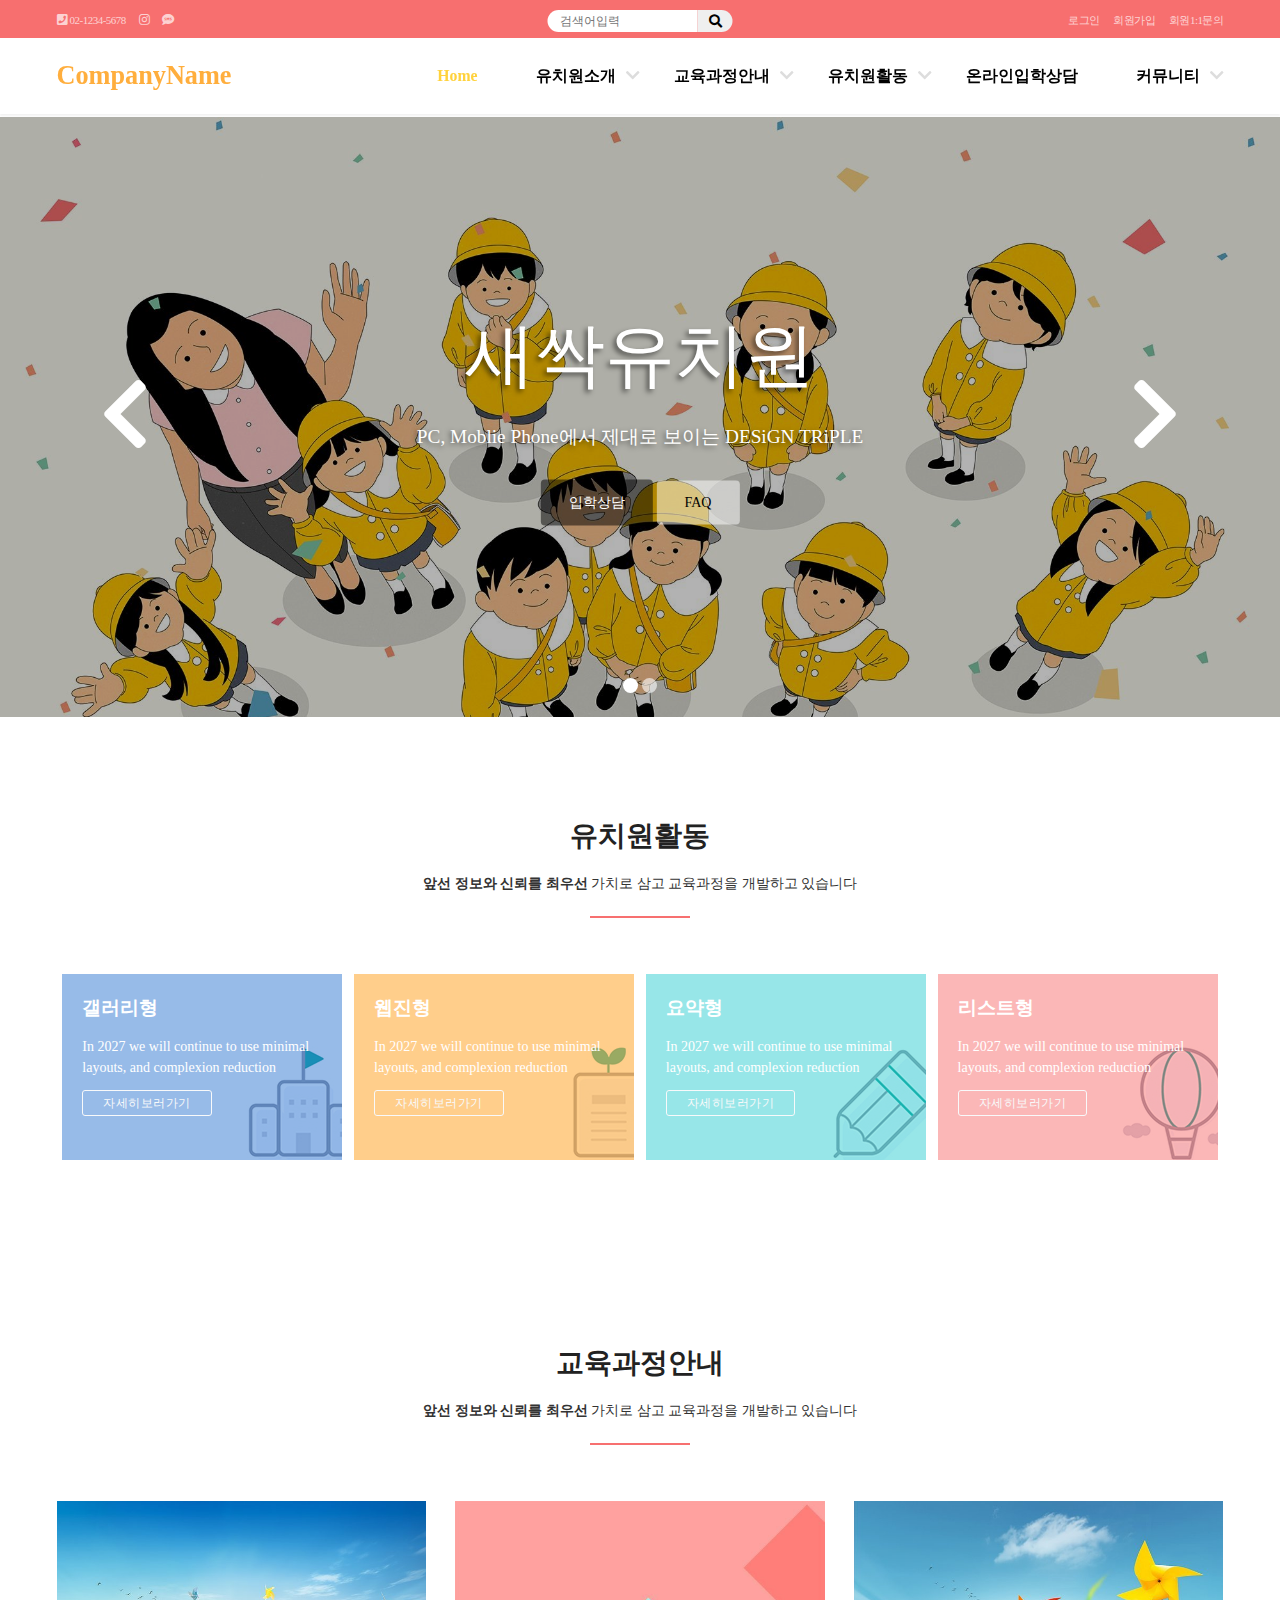
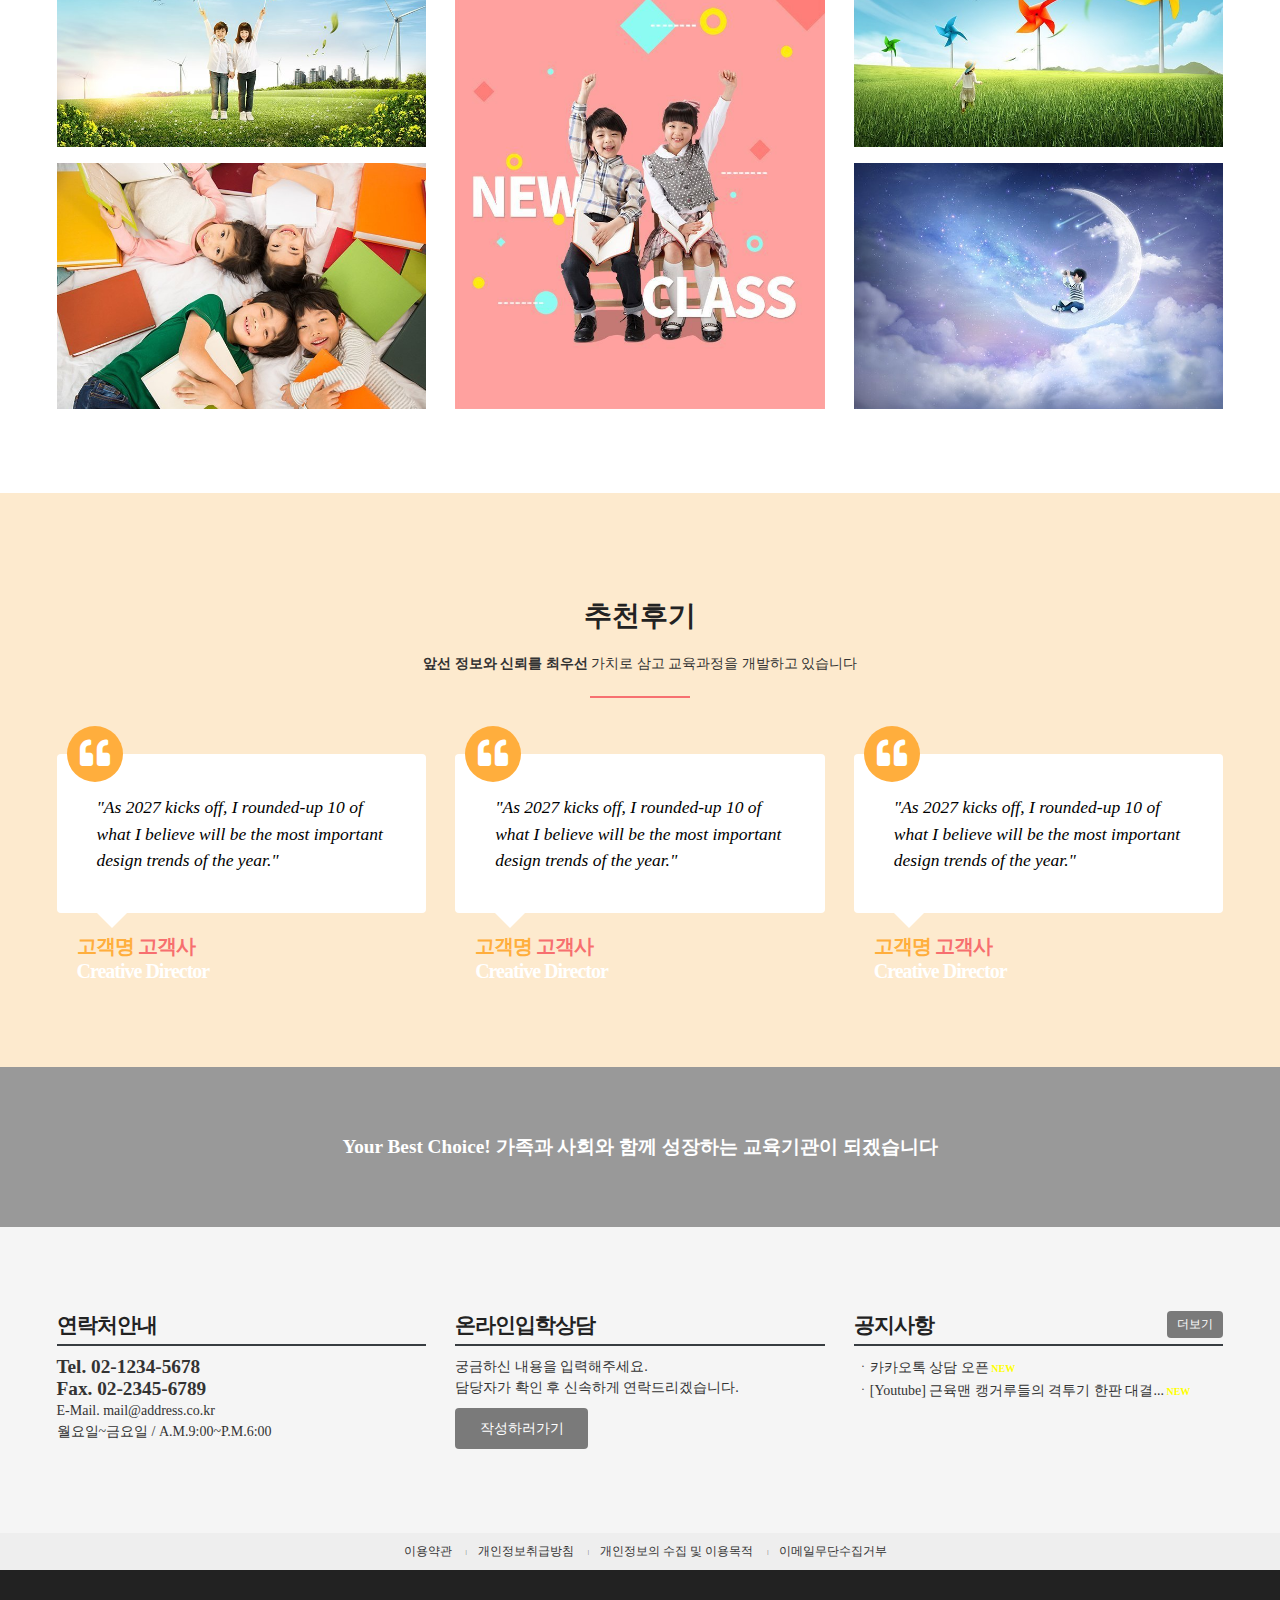
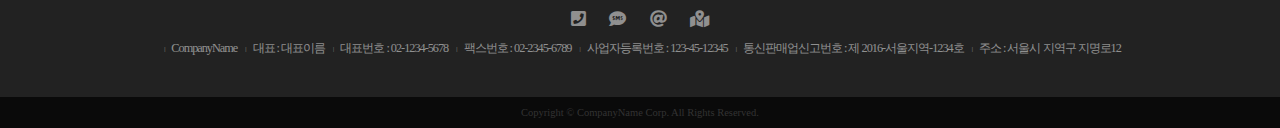
<file: index.html>
<!DOCTYPE html>
<html lang="ko">
<head>
    <meta charset="UTF-8">
    <meta name="viewport" content="width=device-width, initial-scale=1.0, maximum-scale=2.0">
    <title>새싹유치원</title>
    <link rel="stylesheet" href="css/index.css">
    <link rel="stylesheet" href="https://use.fontawesome.com/releases/v5.7.0/css/all.css">
    <!--[if lt IE 9]>
        <script src="https://oss.maxcdn.com/libs/html5shiv/3.7.0/html5shiv.js"></script>
    <![endif]-->
</head>
<body>
    
    <div class="skip">
        <a href="#section">본문 바로가기</a>
    </div>

    <header id="header">
        <div class="topmenu">
            <div class="row">
                <div class="sns">
                    <a href="#"><i class="fas fa-phone-square"></i> <span>02-1234-5678</span></a>
                    <a href="#"><i class="fab fa-instagram"></i>
                        <span class="blind">인스타그램</span>
                    </a>
                    <a href="#"><i class="fas fa-sms"></i>
                        <span class="blind">문자전송</span>
                    </a>
                </div>
                <div class="search_box">
                    <form action="#" method="post">
                        <fieldset>
                            <legend>검색</legend>
                            <input type="text" placeholder="검색어입력"><button type="submit"><i class="fas fa-search"></i></button>
                        </fieldset>
                    </form>
                </div>
                <div class="login">
                    <a href="login.html">로그인</a>
                    <a href="join.html">회원가입</a>
                    <a href="#">회원1:1문의</a>
                </div>
            </div>
        </div>
        <div class="logoNav row">
            <h1>
                <a href="index.html">CompanyName</a>
            </h1>
            <div class="open_nav">
                <span class="blind">메뉴열기</span>
                <i class="fas fa-bars"></i>
            </div>
            <nav class="nav">
                <ul class="depth1 cf">
                    <li><a href="#">Home</a></li>
                    <li><a href="#">유치원소개</a>
                        <ul class="depth2">
                            <li><a href="#">원장인사말1</a></li>
                            <li><a href="#">원장인사말2</a></li>
                            <li><a href="#">연혁</a></li>
                            <li><a href="#">비전</a></li>
                            <li><a href="#">경영이념</a></li>
                            <li><a href="#">위치안내1</a></li>
                            <li><a href="#">위치안내2</a></li>
                        </ul>
                    </li>
                    <li><a href="#">교육과정안내</a>
                        <ul class="depth2">
                            <li><a href="#">주요과정1</a></li>
                            <li><a href="#">주요과정2</a></li>
                            <li><a href="#">주요과정3</a></li>
                            <li><a href="#">주요과정4</a></li>
                            <li><a href="#">주요거래처</a></li>
                        </ul>
                    </li>
                    <li><a href="#">유치원활동</a>
                        <ul class="depth2">
                            <li><a href="#">갤러리형</a></li>
                            <li><a href="#">웹진형</a></li>
                            <li><a href="#">요약형</a></li>
                            <li><a href="#">리스트형</a></li>
                        </ul>
                    </li>
                    <li><a href="#">온라인입학상담</a></li>
                    <li><a href="#">커뮤니티</a>
                        <ul class="depth2">
                            <li><a href="#">공지사항</a></li>
                            <li><a href="#">자료실</a></li>
                            <li><a href="#">FAQ</a></li>
                            <li><a href="#">자유게시판</a></li>
                        </ul>
                    </li>
                </ul>
            </nav>
            <div class="close_nav">
                <span class="blind">메뉴닫기</span>
                <i class="fas fa-times-circle"></i>
            </div>
        </div>
    </header>

    <section id="section">
        <article class="slideOuter">
            <div class="slideInner">
                <div>
                    <div class="text">
                        <p>새싹유치원</p>
                        <p>PC, Moblie Phone에서 제대로 보이는 DESiGN TRiPLE</p>
                        <p>
                            <a href="#">입학상담</a>
                            <a href="#">FAQ</a>
                        </p>
                    </div>
                </div>
                <div>
                    <div class="text">
                        <p>새싹유치원2</p>
                        <p>PC, Moblie Phone에서 제대로 보이는 DESiGN TRiPLE</p>
                        <p>
                            <a href="#">입학상담</a>
                            <a href="#">FAQ</a>
                        </p>
                    </div>
                </div>
            </div>
            <div class="arr prev"><i class="fas fa-chevron-left"></i></div>
            <div class="arr next"><i class="fas fa-chevron-right"></i></div>
            <div class="dotBox">
                <a href="#" class="active"><span class="blind">1</span></a>
                <a href="#"><span class="blind">2</span></a>
            </div>
        </article>
        <article class="act row">
            <div class="title">
                <h2>유치원활동</h2>
                <p><strong>앞선 정보와 신뢰를 최우선</strong> 가치로 삼고 교육과정을 개발하고 있습니다</p>
            </div>
            <ul class="cf">
                <li>
                    <div>
                        <h3>갤러리형</h3>
                        <p>In 2027 we will continue to use minimal layouts, and complexion reduction</p>
                        <a href="#">자세히보러가기</a>
                    </div>
                </li>
                <li>
                    <div>
                        <h3>웹진형</h3>
                        <p>In 2027 we will continue to use minimal layouts, and complexion reduction</p>
                        <a href="#">자세히보러가기</a>
                    </div>
                </li>
                <li>
                    <div>
                        <h3>요약형</h3>
                        <p>In 2027 we will continue to use minimal layouts, and complexion reduction</p>
                        <a href="#">자세히보러가기</a>
                    </div>
                </li>
                <li>
                    <div>
                        <h3>리스트형</h3>
                        <p>In 2027 we will continue to use minimal layouts, and complexion reduction</p>
                        <a href="#">자세히보러가기</a>
                    </div>
                </li>
            </ul>
        </article>
        <article class="curriInfo row">
            <div class="title">
                <h2>교육과정안내</h2>
                <p><strong>앞선 정보와 신뢰를 최우선</strong> 가치로 삼고 교육과정을 개발하고 있습니다</p>
            </div>
            <div class="curriBox cf">
                <div class="column">
                    <div>
                        <img src="images/main-product1.min.jpg" alt="">
                        <div class="overlay">
                            <div class="copy">
                                <h3>The Everything Store</h3>
                                <p>Jeff Bezos and the Age of Amazon</p>
                            </div>
                        </div>    
                    </div>
                    <div>
                        <img src="images/main-product2.min.jpg" alt="">
                        <div class="overlay">
                            <div class="copy">
                                <h3>The Self-Taught Programmer</h3>
                                <p>The Definitive Guide to Programming Professionally</p>
                              </div>
                        </div>
                    </div>
                </div>
                <div class="column">
                    <div>
                        <img src="images/main-product3.min.jpg" alt="">
                        <div class="overlay">
                            <div class="copy">
                                <h3>Expert Secrets</h3>
                                <p>The Underground Playbook for Finding Your Message, Building a Tribe, and Changing the World</p>
                            </div>
                        </div>
                    </div>
                </div>
                <div class="column">
                    <div>
                        <img src="images/main-product4.min.jpg" alt="">
                        <div class="overlay">
                            <div class="copy">
                                <h3>Python for Kids</h3>
                                <p>A Playful Introduction To Programming</p>
                            </div>
                        </div>
                    </div>
                    <div>
                        <img src="images/main-product5.min.jpg" alt="">
                        <div class="overlay">
                            <div class="copy">
                                <h3>Add a Device</h3>
                                <p>How to Add a Device to Your Amazon Account: Simple 1 Minute Steps with Screenshots (Register Kindle, Kindle Account, Add Device, Register Device)</p>
                            </div>
                        </div>
                    </div>
                </div>
            </div>    
        </article>
        <article class="review">
            <div class="row">
                <div class="title">
                    <h2>추천후기</h2>
                    <p><strong>앞선 정보와 신뢰를 최우선</strong> 가치로 삼고 교육과정을 개발하고 있습니다</p>
                </div>
                <ul class="cf">
                    <li>
                        <div>
                            <div class="quote"><i class="fas fa-quote-left"></i></div>
                            <blockquote class="blockQuote">
                                &quot;As 2027 kicks off, I rounded-up 10 of what I believe will be the most important design trends of the year.&quot;
                            </blockquote>
                            <div class="client">
                                <p>고객명 <a href="#">고객사</a></p>
                                <p>Creative Director</p>
                            </div>
                        </div>
                    </li>
                    <li>
                        <div>
                            <div class="quote"><i class="fas fa-quote-left"></i></div>
                            <blockquote class="blockQuote">
                                &quot;As 2027 kicks off, I rounded-up 10 of what I believe will be the most important design trends of the year.&quot;
                            </blockquote>
                            <div class="client">
                                <p>고객명 <a href="#">고객사</a></p>
                                <p>Creative Director</p>
                            </div>
                        </div>
                    </li>
                    <li>
                        <div>
                            <div class="quote"><i class="fas fa-quote-left"></i></div>
                            <blockquote class="blockQuote">
                                &quot;As 2027 kicks off, I rounded-up 10 of what I believe will be the most important design trends of the year.&quot;
                            </blockquote>
                            <div class="client">
                                <p>고객명 <a href="#">고객사</a></p>
                                <p>Creative Director</p>
                            </div>
                        </div>
                    </li>
                </ul>
            </div>
        </article>
        <article class="bestChoice">
            <div class="overlay">
                <div class="row">
                    Your Best Choice! 가족과 사회와 함께 성장하는 교육기관이 되겠습니다
                </div>
            </div>
        </article>
        <article class="csNnotice">
            <div class="row cf">
                <div>
                    <h2>연락처안내</h2>
                    <div class="cscenter">
                        <p>Tel. <a href="tel:02-1234-5678">02-1234-5678</a></p>
                        <p>Fax. 02-2345-6789</p>
                        <p>E-Mail. <a href="mailto:mail@address.co.kr">mail@address.co.kr</a></p>
                        <p>월요일~금요일 / A.M.9:00~P.M.6:00</p>
                    </div>
                </div>
                <div>
                    <h2>온라인입학상담</h2>
                    <div class="consult">
                        궁금하신 내용을 입력해주세요.<br>
                        담당자가 확인 후 신속하게 연락드리겠습니다.
                        <a href="#">작성하러가기</a>
                    </div>
                </div>
                <div>
                    <h2>공지사항</h2>
                    <ul class="notice">
                        <li><a href="#">카카오톡 상담 오픈</a></li>
                        <li><a href="#">[Youtube] 근육맨 캥거루들의 격투기 한판 대결...</a></li>
                    </ul>
                    <a href="#" class="more">더보기</a>
                </div>
            </div>
        </article>       
    </section>

    <footer id="footer">
        <div class="footerMenu">
            <div class="row">
                <a href="#">이용약관</a>
                <a href="#">개인정보취급방침</a>
                <a href="#">개인정보의 수집 및 이용목적</a>
                <a href="#">이메일무단수집거부</a>
            </div>
        </div>  
        <div class="comInfo">
            <div class="row">
                <div class="sns">
                    <a href="tel:02-123-1234">
                        <i class="fas fa-phone-square"></i>
                        <span class="blind">콜센터</span>
                    </a>
                    <a href="#">
                        <i class="fas fa-sms"></i>
                        <span class="blind">문자전송</span>
                    </a>
                    <a href="#">
                        <i class="fas fa-at"></i>
                        <span class="blind">이메일</span>
                    </a>
                    <a href="https://goo.gl/maps/Z6xAxNSN1SmDutcM6" target="_blank">
                        <i class="fas fa-map-marked-alt"></i>
                        <span class="blind">찾아오시는길</span>
                    </a>
                </div>
                <div class="info">
                    <span>CompanyName</span>
                    <span>대표 : 대표이름</span>
                    <span>대표번호 : 02-1234-5678</span>
                    <span>팩스번호 : 02-2345-6789</span>
                    <span>사업자등록번호 : 123-45-12345</span>
                    <span>통신판매업신고번호 : 제 2016-서울지역-1234호</span>
                    <span>주소 : 서울시 지역구 지명로12</span>
                </div>
            </div>
        </div>
        <div class="copyright">
            <div class="row">
                Copyright &copy; CompanyName Corp. All Rights Reserved.
            </div>
        </div>
    </footer>

</body>
</html>
</file>
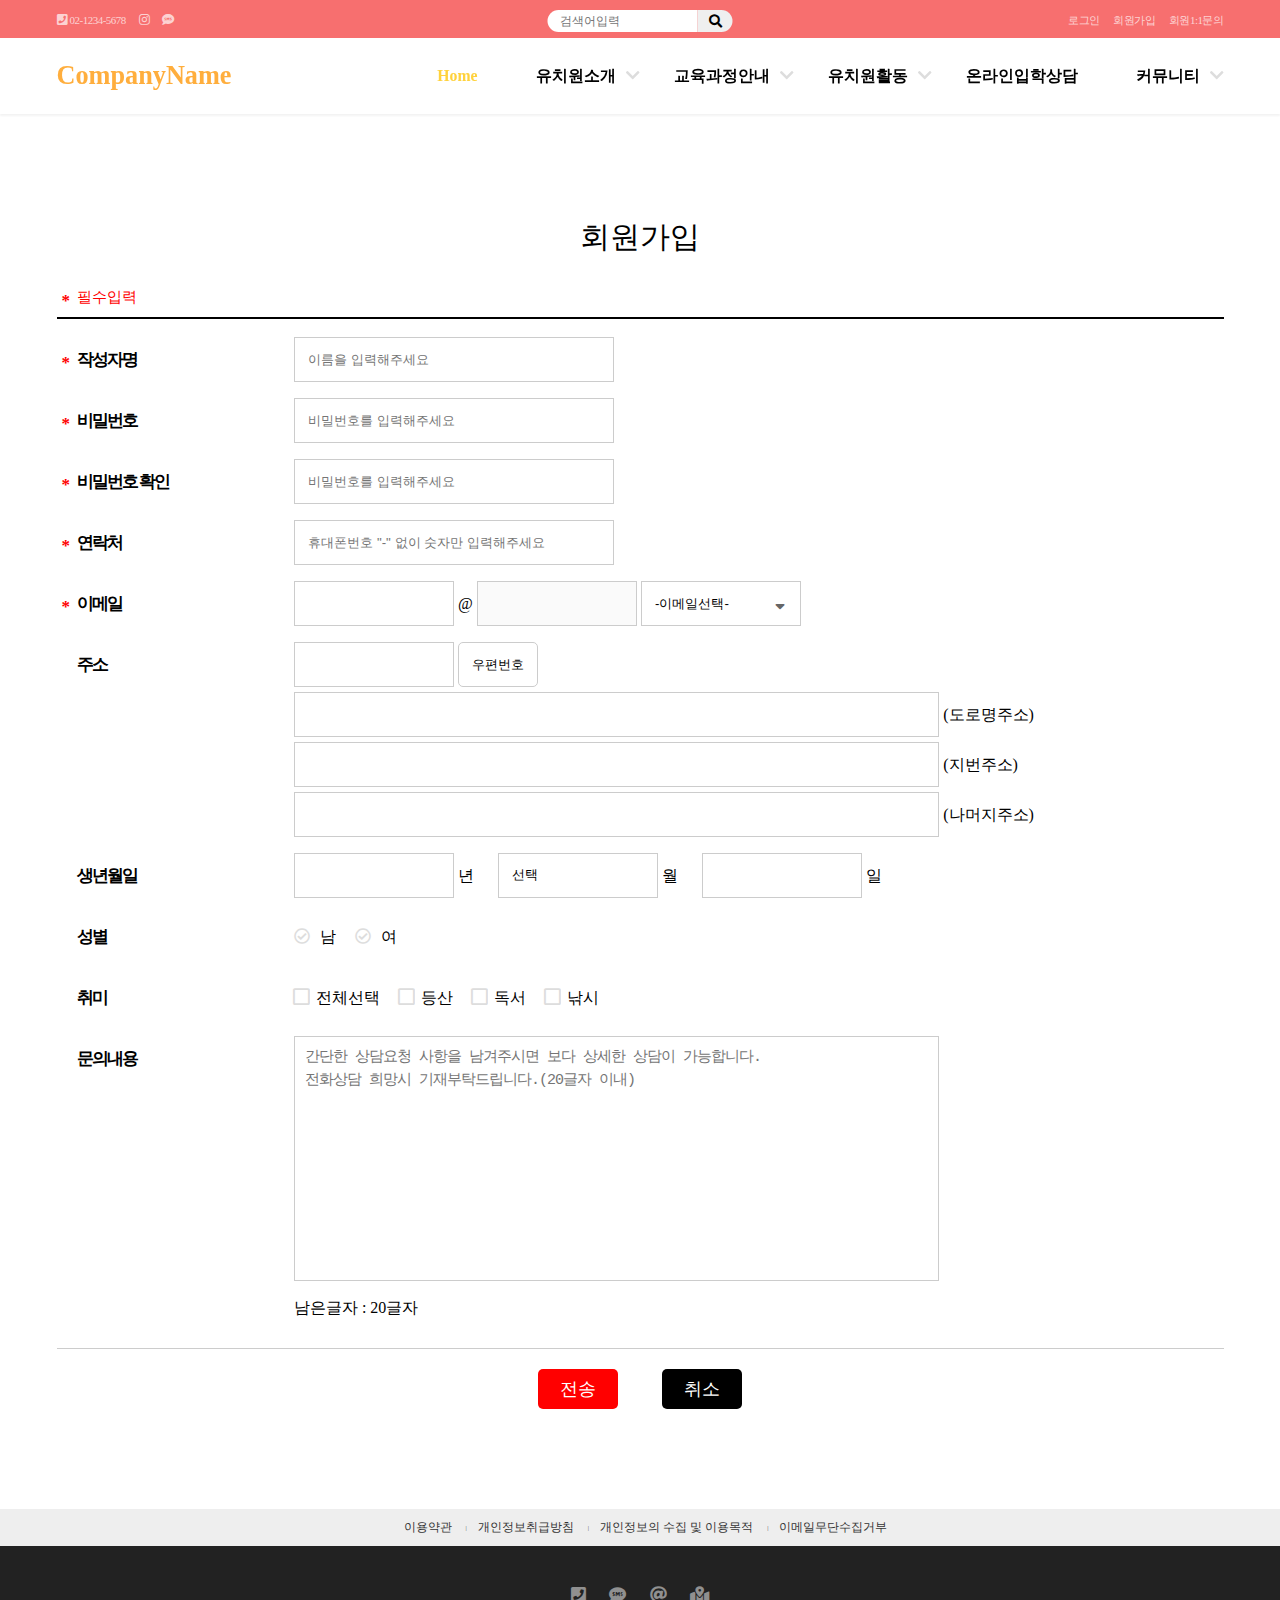
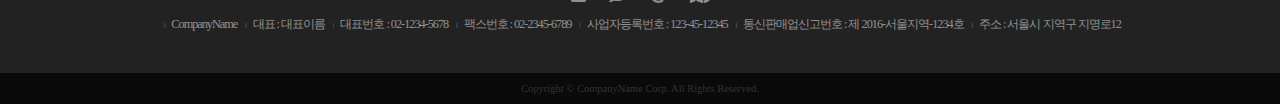
<file: join.html>
<!DOCTYPE html>
<html lang="ko">
<head>
    <meta charset="UTF-8">
    <meta name="viewport" content="width=device-width, initial-scale=1.0">
    <title>회원가입 - 새싹유치원</title>
    <link rel="stylesheet" href="css/join.css">
    <link rel="stylesheet" href="https://use.fontawesome.com/releases/v5.7.0/css/all.css">
    <!--[if lt IE 9]>
        <script src="https://oss.maxcdn.com/libs/html5shiv/3.7.0/html5shiv.js"></script>
    <![endif]-->
</head>
<body>
    
    <div class="skip">
        <a href="#section">본문 바로가기</a>
    </div>

    <header id="header">
        <div class="topmenu">
            <div class="row">
                <div class="sns">
                    <a href="#"><i class="fas fa-phone-square"></i> <span>02-1234-5678</span></a>
                    <a href="#"><i class="fab fa-instagram"></i>
                        <span class="blind">인스타그램</span>
                    </a>
                    <a href="#"><i class="fas fa-sms"></i>
                        <span class="blind">문자전송</span>
                    </a>
                </div>
                <div class="search_box">
                    <form action="#" method="post">
                        <fieldset>
                            <legend>검색</legend>
                            <input type="text" placeholder="검색어입력"><button type="submit"><i class="fas fa-search"></i></button>
                        </fieldset>
                    </form>
                </div>
                <div class="login">
                    <a href="login.html">로그인</a>
                    <a href="join.html">회원가입</a>
                    <a href="#">회원1:1문의</a>
                </div>
            </div>
        </div>
        <div class="logoNav row">
            <h1>
                <a href="index.html">CompanyName</a>
            </h1>
            <div class="open_nav">
                <span class="blind">메뉴열기</span>
                <i class="fas fa-bars"></i>
            </div>
            <nav class="nav">
                <ul class="depth1 cf">
                    <li><a href="#">Home</a></li>
                    <li><a href="#">유치원소개</a>
                        <ul class="depth2">
                            <li><a href="#">원장인사말1</a></li>
                            <li><a href="#">원장인사말2</a></li>
                            <li><a href="#">연혁</a></li>
                            <li><a href="#">비전</a></li>
                            <li><a href="#">경영이념</a></li>
                            <li><a href="#">위치안내1</a></li>
                            <li><a href="#">위치안내2</a></li>
                        </ul>
                    </li>
                    <li><a href="#">교육과정안내</a>
                        <ul class="depth2">
                            <li><a href="#">주요과정1</a></li>
                            <li><a href="#">주요과정2</a></li>
                            <li><a href="#">주요과정3</a></li>
                            <li><a href="#">주요과정4</a></li>
                            <li><a href="#">주요거래처</a></li>
                        </ul>
                    </li>
                    <li><a href="#">유치원활동</a>
                        <ul class="depth2">
                            <li><a href="#">갤러리형</a></li>
                            <li><a href="#">웹진형</a></li>
                            <li><a href="#">요약형</a></li>
                            <li><a href="#">리스트형</a></li>
                        </ul>
                    </li>
                    <li><a href="#">온라인입학상담</a></li>
                    <li><a href="#">커뮤니티</a>
                        <ul class="depth2">
                            <li><a href="#">공지사항</a></li>
                            <li><a href="#">자료실</a></li>
                            <li><a href="#">FAQ</a></li>
                            <li><a href="#">자유게시판</a></li>
                        </ul>
                    </li>
                </ul>
            </nav>
            <div class="close_nav">
                <span class="blind">메뉴닫기</span>
                <i class="fas fa-times-circle"></i>
            </div>
        </div>
    </header>

    <section id="join_page">
        <div class="join_box row">
            <h2>회원가입</h2>
            <form action="#" method="post" class="join_form">
                <fieldset>
                    <legend>회원가입양식</legend>
                    <p class="info_pilsoo pilsoo_item">필수입력</p>
                    <ul class="info_list">
                        <li>
                            <label for="name_lbl" class="tit_lbl pilsoo_item">작성자명</label>
                            <div class="info_content">
                                <input required class="w320" type="text" id="name_lbl" placeholder="이름을 입력해주세요" >
                            </div>
                        </li>
                        <li>
                            <label for="password_lbl" class="tit_lbl pilsoo_item">비밀번호</label>
                            <div class="info_content">
                                <input required class="w320" type="password" id="password_lbl" placeholder="비밀번호를 입력해주세요" >
                            </div>
                        </li>
                        <li>
                            <label for="passwordok_lbl" class="tit_lbl pilsoo_item">비밀번호 확인</label>
                            <div class="info_content">
                                <input required class="w320" type="password" id="passwordok_lbl" placeholder="비밀번호를 입력해주세요" >
                            </div>
                        </li>
                        <li>
                            <label for="phone_lbl" class="tit_lbl pilsoo_item">연락처</label>
                            <div class="info_content">
                                <input autofocus required class="w320" type="text" id="phone_lbl" placeholder='휴대폰번호 "-" 없이 숫자만 입력해주세요'>
                            </div>
                        </li>
                        <li>
                            <label for="email_lbl" class="tit_lbl pilsoo_item">이메일</label>
                            <div class="info_content">
                                <input class="w160" id="email_lbl" type="text">
                                <span>@</span>
                                <input type="text" id="domain" class="w160" disabled>
                                <label class="email_box">
                                    <select id="email_choice" class="w160">
                                        <option value="nochoice">-이메일선택-</option>
                                        <option value="naver.com">네이버</option>
                                        <option value="daum.net">다음</option>
                                        <option value="self">직접입력</option>
                                    </select>
                                </label>
                            </div>
                        </li>
                        <li>
                            <label for="addr_lbl" class="tit_lbl">주소</label>
                            <div class="info_content">
                               <input type="text" id="addr_lbl" class="w160 mb5"> <button>우편번호</button><br>
                               <input type="text" id="addr1" class="w70p mb5"> <span>(도로명주소)</span><br>
                               <input type="text" id="addr2" class="w70p mb5"> <span>(지번주소)</span><br>
                               <input type="text" id="addr3" class="w70p"> <span>(나머지주소)</spa>
                            </div>
                        </li>
                        <li>
                            <label for="birthday_y" class="tit_lbl">생년월일</label>
                            <div class="info_content birthday_area">
                                <input type="text" id="birthday_y" class="w160">
                                <span>년</span>
                                <select id="birthday_m" class="w160">
                                    <option value="nochoice">선택</option>
                                    <option value="1">1</option>
                                    <option value="2">2</option>
                                    <option value="3">3</option>
                                    <option value="4">4</option>
                                    <option value="5">5</option>
                                    <option value="6">6</option>
                                    <option value="7">7</option>
                                    <option value="8">8</option>
                                    <option value="9">9</option>
                                    <option value="10">10</option>
                                    <option value="11">11</option>
                                    <option value="12">12</option>
                                </select>
                                <span>월</span>
                                <input type="text" id="birthday_d" class="w160">
                                <span>일</span>
                            </div>
                        </li>
                        <li>
                            <label for="" class="tit_lbl">성별</label>
                            <div class="info_content gender_area">
                               <input type="radio" name="gender" id="male" value="남">
                                <label for="male">남</label>
                                <input type="radio" name="gender" id="famale" value="여">
                                <label for="famale">여</label>
                            </div>
                        </li>
                        <li>
                            <label for="" class="tit_lbl">취미</label>
                            <div class="info_content hobby_area">
                                <input type="checkbox" id="all">
                                <label for="all">전체선택</label>
                                <input type="checkbox" id="hobby1" name="hobby1" value="등산">
                                <label for="hobby1">등산</label>
                                <input type="checkbox" id="hobby2" name="hobby2" value="독서">
                                <label for="hobby2">독서</label>
                                <input type="checkbox" id="hobby3" name="hobby3" value="낚시">
                                <label for="hobby3">낚시</label>
                            </div>
                        </li>
                        <li>
                            <label class="tit_lbl" for="query">문의내용</label>
                            <div class="info_content">
                                <textarea name="query" id="query" placeholder="간단한 상담요청 사항을 남겨주시면 보다 상세한 상담이 가능합니다.
전화상담 희망시 기재부탁드립니다.(20글자 이내)" maxlength="20"></textarea>
                            <p>남은글자 : <span>20</span>글자</p>
                            </div>
                        </li>
                    </ul>
                    <div class="btn">
                        <input type="submit" value="전송">
                        <input type="reset" value="취소">
                    </div>
                </fieldset>
            </form>
        </div>
    </section>

    <footer id="footer">
        <div class="footerMenu">
            <div class="row">
                <a href="#">이용약관</a>
                <a href="#">개인정보취급방침</a>
                <a href="#">개인정보의 수집 및 이용목적</a>
                <a href="#">이메일무단수집거부</a>
            </div>
        </div>  
        <div class="comInfo">
            <div class="row">
                <div class="sns">
                    <a href="tel:02-123-1234">
                        <i class="fas fa-phone-square"></i>
                        <span class="blind">콜센터</span>
                    </a>
                    <a href="#">
                        <i class="fas fa-sms"></i>
                        <span class="blind">문자전송</span>
                    </a>
                    <a href="#">
                        <i class="fas fa-at"></i>
                        <span class="blind">이메일</span>
                    </a>
                    <a href="https://goo.gl/maps/Z6xAxNSN1SmDutcM6" target="_blank">
                        <i class="fas fa-map-marked-alt"></i>
                        <span class="blind">찾아오시는길</span>
                    </a>
                </div>
                <div class="info">
                    <span>CompanyName</span>
                    <span>대표 : 대표이름</span>
                    <span>대표번호 : 02-1234-5678</span>
                    <span>팩스번호 : 02-2345-6789</span>
                    <span>사업자등록번호 : 123-45-12345</span>
                    <span>통신판매업신고번호 : 제 2016-서울지역-1234호</span>
                    <span>주소 : 서울시 지역구 지명로12</span>
                </div>
            </div>
        </div>
        <div class="copyright">
            <div class="row">
                Copyright &copy; CompanyName Corp. All Rights Reserved.
            </div>
        </div>
    </footer>


</body>
</html>
</file>
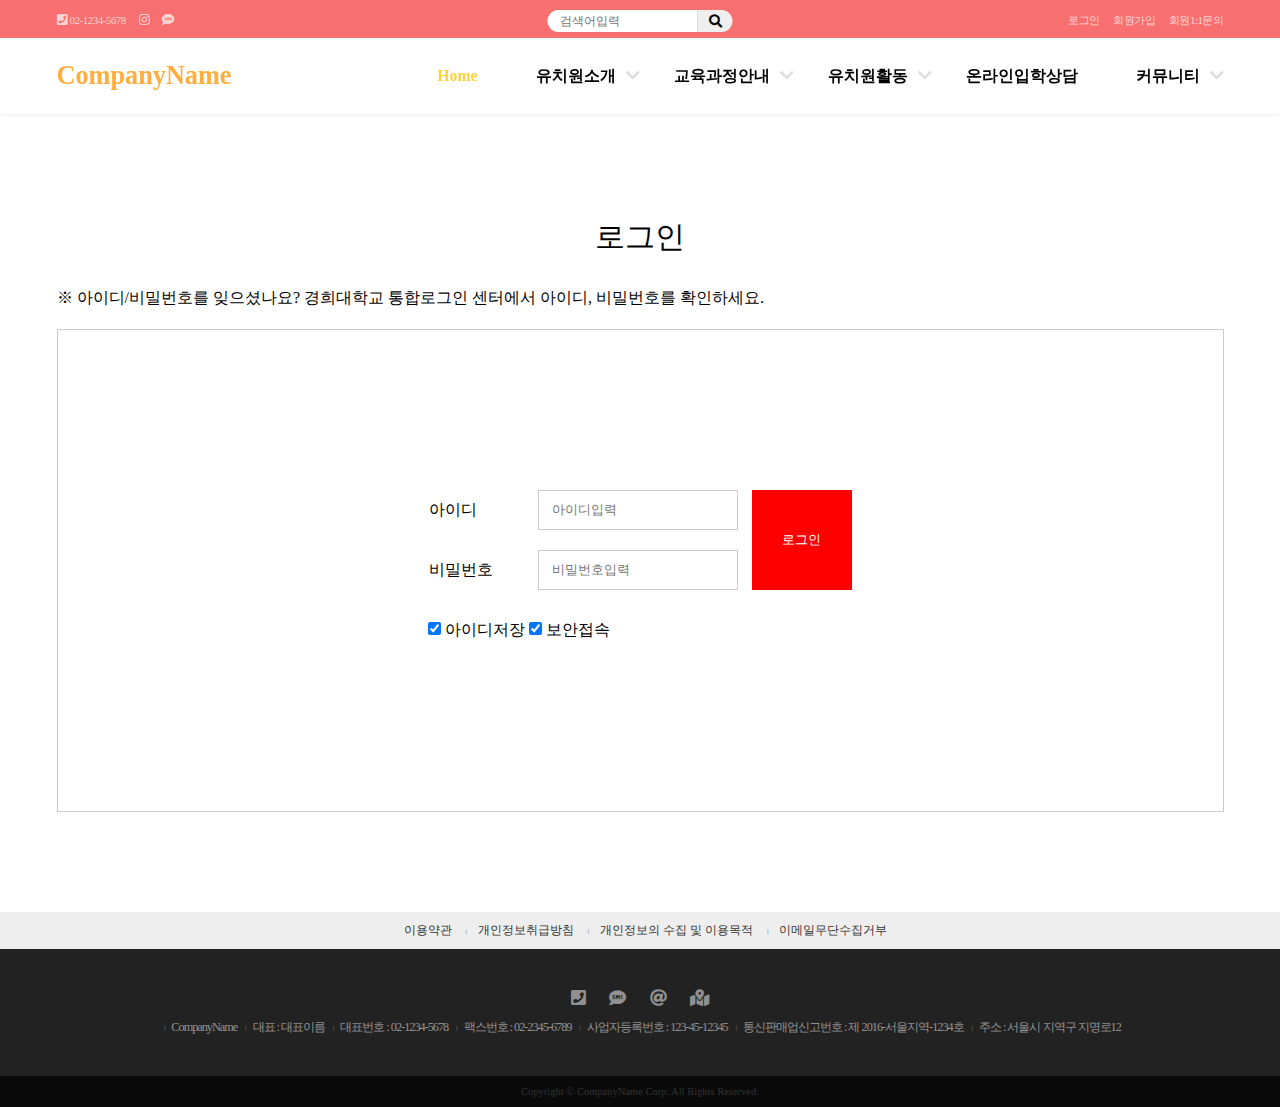
<file: login.html>
<!DOCTYPE html>
<html lang="ko">
<head>
    <meta charset="UTF-8">
    <meta name="viewport" content="width=device-width, initial-scale=1.0">
    <title>로그인 - 새싹유치원</title>
    <link rel="stylesheet" href="css/login.css">
    <link rel="stylesheet" href="https://use.fontawesome.com/releases/v5.7.0/css/all.css">
    <!--[if lt IE 9]>
        <script src="https://oss.maxcdn.com/libs/html5shiv/3.7.0/html5shiv.js"></script>
    <![endif]-->
</head>
<body>
    
    <div class="skip">
        <a href="#section">본문 바로가기</a>
    </div>

    <header id="header">
        <div class="topmenu">
            <div class="row">
                <div class="sns">
                    <a href="#"><i class="fas fa-phone-square"></i> <span>02-1234-5678</span></a>
                    <a href="#"><i class="fab fa-instagram"></i>
                        <span class="blind">인스타그램</span>
                    </a>
                    <a href="#"><i class="fas fa-sms"></i>
                        <span class="blind">문자전송</span>
                    </a>
                </div>
                <div class="search_box">
                    <form action="#" method="post">
                        <fieldset>
                            <legend>검색</legend>
                            <input type="text" placeholder="검색어입력"><button type="submit"><i class="fas fa-search"></i></button>
                        </fieldset>
                    </form>
                </div>
                <div class="login">
                    <a href="login.html">로그인</a>
                    <a href="join.html">회원가입</a>
                    <a href="#">회원1:1문의</a>
                </div>
            </div>
        </div>
        <div class="logoNav row">
            <h1>
                <a href="index.html">CompanyName</a>
            </h1>
            <div class="open_nav">
                <span class="blind">메뉴열기</span>
                <i class="fas fa-bars"></i>
            </div>
            <nav class="nav">
                <ul class="depth1 cf">
                    <li><a href="#">Home</a></li>
                    <li><a href="#">유치원소개</a>
                        <ul class="depth2">
                            <li><a href="#">원장인사말1</a></li>
                            <li><a href="#">원장인사말2</a></li>
                            <li><a href="#">연혁</a></li>
                            <li><a href="#">비전</a></li>
                            <li><a href="#">경영이념</a></li>
                            <li><a href="#">위치안내1</a></li>
                            <li><a href="#">위치안내2</a></li>
                        </ul>
                    </li>
                    <li><a href="#">교육과정안내</a>
                        <ul class="depth2">
                            <li><a href="#">주요과정1</a></li>
                            <li><a href="#">주요과정2</a></li>
                            <li><a href="#">주요과정3</a></li>
                            <li><a href="#">주요과정4</a></li>
                            <li><a href="#">주요거래처</a></li>
                        </ul>
                    </li>
                    <li><a href="#">유치원활동</a>
                        <ul class="depth2">
                            <li><a href="#">갤러리형</a></li>
                            <li><a href="#">웹진형</a></li>
                            <li><a href="#">요약형</a></li>
                            <li><a href="#">리스트형</a></li>
                        </ul>
                    </li>
                    <li><a href="#">온라인입학상담</a></li>
                    <li><a href="#">커뮤니티</a>
                        <ul class="depth2">
                            <li><a href="#">공지사항</a></li>
                            <li><a href="#">자료실</a></li>
                            <li><a href="#">FAQ</a></li>
                            <li><a href="#">자유게시판</a></li>
                        </ul>
                    </li>
                </ul>
            </nav>
            <div class="close_nav">
                <span class="blind">메뉴닫기</span>
                <i class="fas fa-times-circle"></i>
            </div>
        </div>
    </header>

    <section id="login_page">
        <div class="login_box row">
            <h2>로그인</h2>
            <form action="#" method="post" class="login_form">
                <fieldset>
                    <legend>로그인</legend>
                    <p class="comment">※ 아이디/비밀번호를 잊으셨나요? 경희대학교 통합로그인 센터에서 아이디, 비밀번호를 확인하세요.</p>
                    <div class="login_content">
                        <div class="idpw_box">
                            <label for="id_lbl">아이디</label>
                            <input type="text" placeholder="아이디입력" id="id_lbl"><br>
                            <label for="pw_lbl">비밀번호</label>
                            <input type="password" placeholder="비밀번호입력" id="pw_lbl">
                        </div>
                        <button type="submit">로그인</button>
                        <div class="check">
                            <input type="checkbox" id="idsave" value="idsave" checked>
                            <label for="idsave">아이디저장</label>
                            <input type="checkbox" id="secacc" value="secacc" checked>
                            <label for="secacc">보안접속</label>
                        </div>
                    </div>
                </fieldset>
            </form>
        </div>
    </section>

    <footer id="footer">
        <div class="footerMenu">
            <div class="row">
                <a href="#">이용약관</a>
                <a href="#">개인정보취급방침</a>
                <a href="#">개인정보의 수집 및 이용목적</a>
                <a href="#">이메일무단수집거부</a>
            </div>
        </div>  
        <div class="comInfo">
            <div class="row">
                <div class="sns">
                    <a href="tel:02-123-1234">
                        <i class="fas fa-phone-square"></i>
                        <span class="blind">콜센터</span>
                    </a>
                    <a href="#">
                        <i class="fas fa-sms"></i>
                        <span class="blind">문자전송</span>
                    </a>
                    <a href="#">
                        <i class="fas fa-at"></i>
                        <span class="blind">이메일</span>
                    </a>
                    <a href="https://goo.gl/maps/Z6xAxNSN1SmDutcM6" target="_blank">
                        <i class="fas fa-map-marked-alt"></i>
                        <span class="blind">찾아오시는길</span>
                    </a>
                </div>
                <div class="info">
                    <span>CompanyName</span>
                    <span>대표 : 대표이름</span>
                    <span>대표번호 : 02-1234-5678</span>
                    <span>팩스번호 : 02-2345-6789</span>
                    <span>사업자등록번호 : 123-45-12345</span>
                    <span>통신판매업신고번호 : 제 2016-서울지역-1234호</span>
                    <span>주소 : 서울시 지역구 지명로12</span>
                </div>
            </div>
        </div>
        <div class="copyright">
            <div class="row">
                Copyright &copy; CompanyName Corp. All Rights Reserved.
            </div>
        </div>
    </footer>


</body>
</html>
</file>
<file: css/index.css>
@charset "utf-8";
@import "reset.css";
@import "common.css";
@import "rwdcommon.css";

.slideOuter { height:600px; 
    overflow:hidden; position:relative; }
.slideOuter .arr {
    position:absolute; top:50%;
    transform:translateY(-50%);
    font-size:80px;
    color:#fff }  
.slideOuter .prev {left:100px}
.slideOuter .next {right:100px}
.slideOuter .dotBox { 
    position:absolute; bottom:20px;
    left:50%; 
    transform:translateX(-50%) }
.slideOuter .dotBox a {
    display:inline-block;
    width:15px; height:15px; 
    background:#fff; 
    opacity:0.6;
    border-radius:50% }    
.slideOuter .dotBox a.active {
    opacity:1; }   

.slideInner > div { 
    height:600px;
    background-size:cover; 
    background-position:center; 
    background-repeat:no-repeat; 
    position:relative
}
.slideInner > div:before {
    content:'';
    position:absolute;
    top:0; left:0; bottom:0; right:0;
    background:rgba(0,0,0,0.3);
}
.slideInner > div:first-child { 
    background-image:url(../images/main-cover1.min.jpg)}
.slideInner > div:last-child { 
    background-image:url(../images/main-cover2.min.jpg)}
.slideInner > div > .text { 
    position:absolute; top:50%; left:50%;
    transform:translate(-50%, -50%);
    text-align:center; color:#fff;
    /* z-index:9999; */
}
.slideInner .text > p:first-child {
    font-size:70px; 
    text-shadow: -3px 3px 5px rgba(0, 0, 0, 0.5);
}    
.slideInner .text > p:nth-child(2) {
    font-size:19.25px; 
    text-shadow: -2px 2px 5px rgba(0, 0, 0, 0.5);
    margin:20px 0px 30px } 
.slideInner .text > p:nth-child(3) > a { display:inline-block; 
    padding:14px 28px; font-size:14px;
    border-radius:4px; }
.slideInner .text > p:nth-child(3) > a:nth-child(1) { color:#fff; 
    background:rgba(0,0,0,0.5)}
.slideInner .text > p:nth-child(3) > a:nth-child(2) { color:#000; 
    background:rgba(255,255,255,0.5)}    
.slideInner .text > p:nth-child(3) > a:nth-child(1):hover { 
    background:#ffd23c}
.slideInner .text > p:nth-child(3) > a:nth-child(2):hover { color:#fff }
       
#section {padding-top: 117px;}
#section .title h2 { font-size:28px; color:#222;
margin:20px 0 20px; font-weight:bold;
text-align:center }
#section .title p {
    font-size:14px; color:#333;
    margin-bottom:56px;
    padding-bottom:25px; 
    text-align:center; 
    position:relative; }
#section .title p:after {
    content:''; width:100px; 
    height:2px; 
    background:#f77070;
    position:absolute; bottom:0;
    left:50%; margin-left:-50px;
}
#section .title p strong { 
    font-weight:bold }

.act { padding:80px 0 }
.act ul li { float:left; width:24%;
    background-size:auto;
    background-repeat:no-repeat;
    height:186px; margin:0 0.5%; 
    position:relative }
.act ul li:nth-child(1) {
    background-image:url(../images/main-business1.min.jpg); }
.act ul li:nth-child(1):before {
    content:''; position:absolute;
    top:0; left:0; right:0; bottom:0;
    background-color: rgba(48, 120, 210, 0.5);
}
.act ul li:nth-child(2) {
    background-image:url(../images/main-business2.min.jpg)
}
.act ul li:nth-child(2):before {
    content:''; position:absolute;
    top:0; left:0; right:0; bottom:0;
    background-color: rgba(255, 174, 61, 0.6);
}
.act ul li:nth-child(3) {
    background-image:url(../images/main-business3.min.jpg)
}
.act ul li:nth-child(3):before {
    content:''; position:absolute;
    top:0; left:0; right:0; bottom:0;
    background-color: rgba(48, 205, 210, 0.5);
}
.act ul li:nth-child(4) {
    background-image:url(../images/main-business4.min.jpg)
}
.act ul li:nth-child(4):before {
    content:''; position:absolute;
    top:0; left:0; right:0; bottom:0;
    background-color: rgba(247, 111, 111, 0.5);
}
.act ul li div { 
    position:absolute; top:10px; left:20px;
    right:20px; bottom:10px; color:#fff; }
.act ul li div h3 { margin:10px 0; 
    font-size:19.25px; font-weight:bold }    
.act ul li div p { font-size:14px; margin:15px 0;
    line-height:1.5 }
.act ul li div a { padding: 5px 20px;
    font-size: 12px; line-height: 1.5;
    border-radius: 3px;  color: #f8f9fa;
    border:1px solid #f8f9fa; 
    letter-spacing:0.5px;
    transition:all 0.5s;
 }
.act ul li div a:hover { 
    color:#212529; background-color:#f8f9fa }


.curriInfo { padding:84px 0 }
.curriBox > .column { float:left; width:31.66% }
.curriBox > .column:nth-child(2) { margin:0 2.5%; }
.curriBox > .column:first-child > div:first-child,
.curriBox > .column:nth-child(3) > div:first-child { margin-bottom:15.5px } 
.curriBox > .column > div { position:relative;  }
.curriBox .overlay { position:absolute; overflow:hidden;
    top:0; left:0; right:0; bottom:0; 
    background:-webkit-linear-gradient(left,  #ffd23c, #ffae3d);
    background:-moz-linear-gradient(right, #ffd23c, #ffae3d);
    background:-o-linear-gradient(right, #ffd23c, #ffae3d);
    background:linear-gradient(to right, #ffd23c, #ffae3d);
    opacity:0; transition:all 0.5s }
.curriBox .column > div:hover .overlay {
    opacity:0.8 }     
.curriBox  .copy { position:absolute; bottom:-20px;
    left:20px; right:20px; color:#fff;
    transition:all 0.5s }  
.curriBox  .column > div:hover .copy { 
    bottom:0px; }     
.curriBox .copy h3 { font-size:24.5px; 
    font-weight:bold }   
.curriBox .copy p { font-weight:bold; 
    font-size:14px; margin:15px 0;
    line-height:1.5  }       

.review { background:#fdeace; padding:84px 0 }
.review ul li { float:left; width:31.66%;}
.review ul li:nth-child(2) { margin:0 2.5%}
.review ul li > div { position:relative }
.review .quote { font-size:30px; color:#fff;
    width:56px; height:56px; background:#ffae3d;
    border-radius:50%; text-align:center; 
    line-height:56px; 
    position:absolute; 
    top:-28px; left:10px; z-index:9997
}
.review .blockQuote { background:#fff;
    font-size:17.5px; padding:40px; 
    border-radius:4px; font-style:italic;
    line-height:1.5; position:relative;
    margin-bottom:20px; }    
.review .blockQuote:after {
    content:''; position:absolute;
    top:100%; left:40px; 
    border-top:15px solid #fff; 
    border-left:15px solid transparent; 
    border-right:15px solid transparent;
}  
.review .client { padding:0 20px; font-size:20px; 
    font-weight:bold; letter-spacing:-1px }
.review .client p:nth-child(1) { color:#ffae3d; }
.review .client a { color:#f76f6f}
.review .client p:nth-child(2) { color:#fff }


.bestChoice { background:url(../images/main-bottomBanner.min.jpg) no-repeat;
    background-size:cover;  
    height:160px; line-height:160px; 
    background-attachment: fixed;
    background-position:center; 
    font-size:19.25px; color:#fff;
    text-align:center; 
    font-weight:bold; position:relative }
.bestChoice .overlay { position:absolute; 
    top:0; left:0; right:0; bottom:0;
    background:rgba(0,0,0,0.4);  }  

.csNnotice { background:#f5f5f5; padding:84px 0;
    color:#333 }
.csNnotice > .row > div {
    float:left; width:31.66%;  }
.csNnotice > .row > div:nth-child(2) {
    margin:0 2.5% }
.csNnotice h2 { font-size:21px; color:#222;
    letter-spacing:-1px; font-weight:bold;
    border-bottom: 2px solid #383d41;
    padding-bottom: 5px; margin-bottom:10px; }    
.csNnotice .cscenter p:nth-child(1),
.csNnotice .cscenter p:nth-child(2) {
    font-size:19.25px; font-weight:bold; }
.csNnotice .cscenter p:nth-child(3),
.csNnotice .cscenter p:nth-child(4) {
    font-size:14px; line-height:1.5 }
.csNnotice .consult { font-size:14px; 
    line-height:1.5 } 
.csNnotice .consult a { display:block; 
    padding:10px 20px; color:#fff;
    background:rgba(0,0,0,0.5);
    width:133px; text-align:center; 
    margin-top:10px; border-radius:4px } 
.csNnotice .notice li { padding:2px }     
.csNnotice .notice a { font-size:14px; }
.csNnotice .notice a:before { content:'ㆍ' }    
.csNnotice .notice a:after { content:' NEW'; 
    font-size:10px; color:#ff0; 
    font-weight:bold }               
.csNnotice .notice+.more { 
    position:absolute; top:0; right:0;
    padding:5px 10px; color:#fff;
    background:rgba(0,0,0,0.5); 
    font-size:12px; border-radius:4px; }
.csNnotice .row > div:nth-child(3) {  
    position:relative; }
</file>
<file: css/join.css>
@charset "utf-8";
@import "reset.css";
@import "common.css";
@import "rwdcommon.css";

#join_page {padding: 217px 0 100px;}
#join_page h2 {text-align: center; font-size: 30px; padding-bottom: 30px;}
.join_form .info_pilsoo {padding-left: 20px; padding-bottom: 10px; border-bottom: 2px solid #000; font-size: 15px; color: #f00;}
.join_form .pilsoo_item {position: relative;}
.join_form .pilsoo_item:before {content: '*'; position: absolute; left: 5px; top: 3px; width: 15px; font-weight: bold; font-size: 17px; color: #f00;}
.join_form .info_list {padding: 10px 0; border-bottom: 1px solid #ccc;}
.join_form .info_list li {padding: 8px 0;}
.join_form .tit_lbl {display: inline-block; width: 20%; line-height: 45px; font-weight: bold; font-size: 17px; letter-spacing: -2px; padding-left: 20px;}
.join_form .info_content {display: inline-block; width: 79%; vertical-align: top;}
.join_form .info_content input[type=text],
.join_form .info_content input[type=password],
.join_form .info_content select
{height: 45px; border: 1px solid #ccc; padding: 0 1em; vertical-align: top;}
.join_form .info_content select {-webkit-appearance: none; background: transparent; position: relative; z-index: 999;}
.join_form .info_content select::-ms-expand {display: none;}
.join_form .info_content .email_box:after {content: '\f0dd'; font-family: 'Font Awesome 5 Free'; line-height: 45px; display: inline-block; font-weight: 900; color: #666; transform: translateX(-30px);}
.join_form .info_content span {line-height: 45px;}
.join_form .birthday_area select {padding-bottom: 2px;}
.join_form .birthday_area span {padding-right: 20px;}
.join_form .info_content button {height: 45px; width: 80px; border: 1px solid #ccc; border-radius: 5px;}
.join_form .info_content button:hover {cursor: pointer; background: #ddd;}
.join_form .gender_area label
{line-height: 45px; padding-right: 15px;}
.join_form .gender_area label:before
{content: '\f058'; font-family: 'Font Awesome 5 Free'; font-weight: 400; color: #ddd; margin-right: 10px;}
.join_form .gender_area input[type="radio"]:checked + label:before
{color: #333; font-weight: 900;}
.join_form .hobby_area label 
{line-height: 45px; padding-right: 15px;}
.join_form .hobby_area label:before
{content: '\f0c8'; font-family: 'Font Awesome 5 Free'; font-weight: 400; color: #ddd; margin-right: 8px; display: inline-block; transform: scale(1.2);}
.join_form .hobby_area input[type="checkbox"]:checked + label:before
{content: '\f14a'; color: #333;}
.join_form .gender_area input[type="radio"] {display: none;}
.join_form .hobby_area input[type="checkbox"] {display: none;}
.join_form .info_content textarea {height: 245px; width: 70%; border: 1px solid #ccc;
/* textarea는 글꼴 관련 스타일을 상위태그에서 상속받지 못함 */
font-size: 15px; letter-spacing: -1px; color: #444; padding: 10px; line-height: 1.5;
resize: none;}

.join_form .w320 {width: 320px;}
.join_form .w160 {width: 160px;}
.join_form .w70p {width: 70%;}
.join_form .mb5 {margin-bottom: 5px;}

.join_form .btn {margin-top: 20px; text-align: center;}
.join_form .btn input {width: 80px; height: 40px; background: #000; color: #fff; border: none; border-radius: 5px; font-size: 18px; margin: 0 20px;}
.join_form .btn input[type=submit] {background: #f00;}
</file>
<file: css/login.css>
@charset "utf-8";
@import "reset.css";
@import "common.css";
@import "rwdcommon.css";

#login_page {padding: 217px 0 100px;}
#login_page h2 {text-align: center; font-size: 30px; padding-bottom: 30px;}
#login_page .login_content {padding: 150px 0; border: 1px solid #ccc; text-align: center; margin-top: 20px;}
#login_page .login_content .idpw_box {display: inline-block; margin-right: 5px;}
#login_page .login_content .idpw_box label {width: 100px; display: inline-block; text-align: left; line-height: 40px; margin: 10px 0;}
#login_page .login_content .idpw_box input {width: 200px; height: 40px; line-height: 40px; border: 1px solid #ccc; padding: 0 1em; vertical-align: top; margin: 10px 0 0 5px;}
#login_page .login_content button {width: 100px; height: 100px; background: #f00; color: #fff; vertical-align: top; border: none; margin-top: 10px;margin-left: 5px;}
#login_page .login_content .check {margin: 20px 370px 20px; text-align: left;}
</file>
